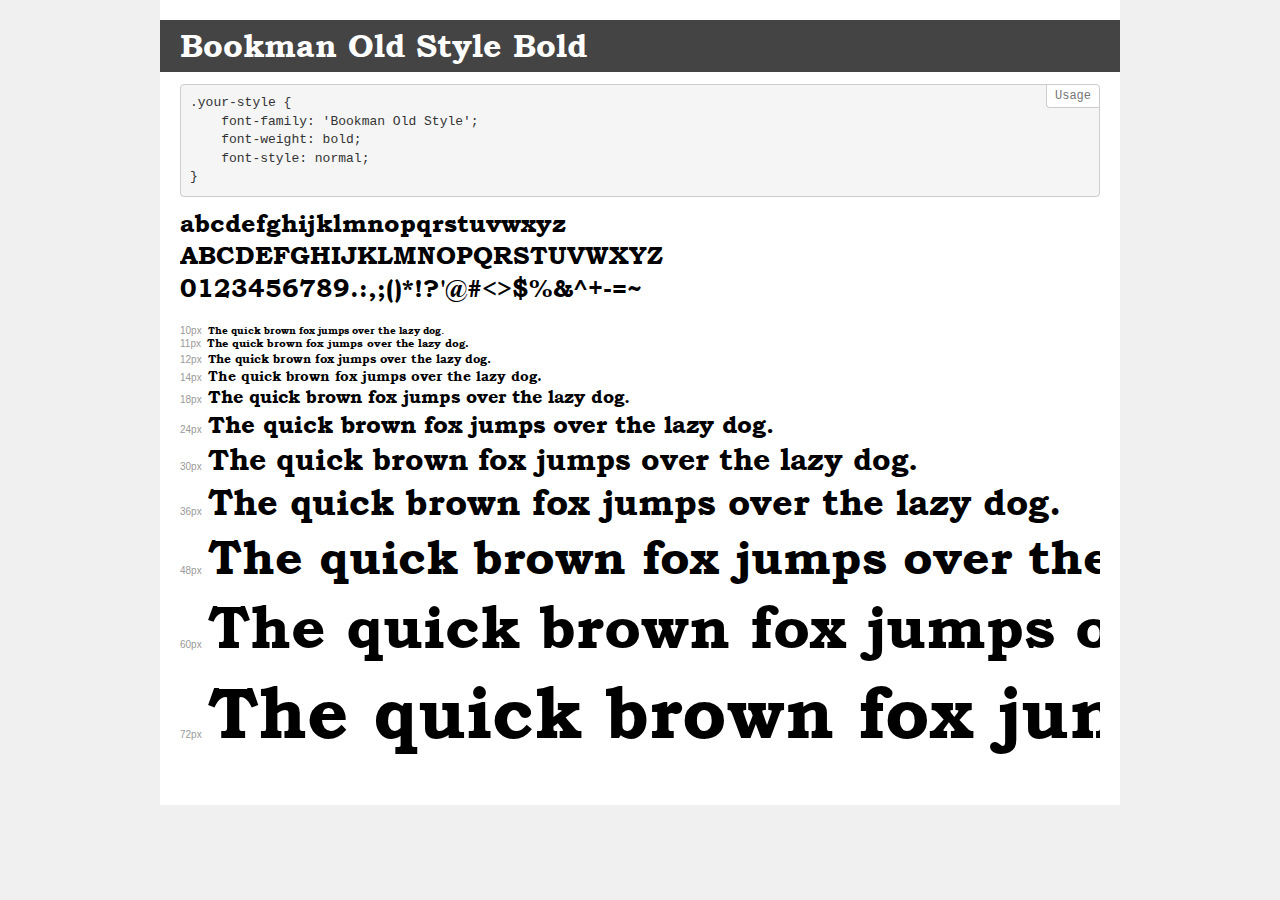
<file: assets/fonts/bookosb/demo.html>
<!DOCTYPE html>
<html lang="en">
<head>
    <meta charset="utf-8">
    <meta http-equiv="X-UA-Compatible" content="IE=edge">
    <meta name="viewport" content="width=device-width, initial-scale=1">
    <meta name="robots" content="noindex, noarchive">
    <meta name="format-detection" content="telephone=no">
    <title>Transfonter demo</title>
    <link href="stylesheet.css" rel="stylesheet">
    <style>
        /*
        http://meyerweb.com/eric/tools/css/reset/
        v2.0 | 20110126
        License: none (public domain)
        */
        html, body, div, span, applet, object, iframe,
        h1, h2, h3, h4, h5, h6, p, blockquote, pre,
        a, abbr, acronym, address, big, cite, code,
        del, dfn, em, img, ins, kbd, q, s, samp,
        small, strike, strong, sub, sup, tt, var,
        b, u, i, center,
        dl, dt, dd, ol, ul, li,
        fieldset, form, label, legend,
        table, caption, tbody, tfoot, thead, tr, th, td,
        article, aside, canvas, details, embed,
        figure, figcaption, footer, header, hgroup,
        menu, nav, output, ruby, section, summary,
        time, mark, audio, video {
            margin: 0;
            padding: 0;
            border: 0;
            font-size: 100%;
            font: inherit;
            vertical-align: baseline;
        }
        /* HTML5 display-role reset for older browsers */
        article, aside, details, figcaption, figure,
        footer, header, hgroup, menu, nav, section {
            display: block;
        }
        body {
            line-height: 1;
        }
        ol, ul {
            list-style: none;
        }
        blockquote, q {
            quotes: none;
        }
        blockquote:before, blockquote:after,
        q:before, q:after {
            content: '';
            content: none;
        }
        table {
            border-collapse: collapse;
            border-spacing: 0;
        }
        /* demo styles */
        body {
            background: #f0f0f0;
            color: #000;
        }
        .page {
            background: #fff;
            width: 920px;
            margin: 0 auto;
            padding: 20px 20px 0 20px;
            overflow: hidden;
        }
        .font-container {
            overflow-x: auto;
            overflow-y: hidden;
            margin-bottom: 40px;
            line-height: 1.3;
            white-space: nowrap;
            padding-bottom: 5px;
        }
        h1 {
            position: relative;
            background: #444;
            font-size: 32px;
            color: #fff;
            padding: 10px 20px;
            margin: 0 -20px 12px -20px;
        }
        .letters {
            font-size: 25px;
            margin-bottom: 20px;
        }
        .s10:before {
            content: '10px';
        }
        .s11:before {
            content: '11px';
        }
        .s12:before {
            content: '12px';
        }
        .s14:before {
            content: '14px';
        }
        .s18:before {
            content: '18px';
        }
        .s24:before {
            content: '24px';
        }
        .s30:before {
            content: '30px';
        }
        .s36:before {
            content: '36px';
        }
        .s48:before {
            content: '48px';
        }
        .s60:before {
            content: '60px';
        }
        .s72:before {
            content: '72px';
        }
        .s10:before, .s11:before, .s12:before, .s14:before,
        .s18:before, .s24:before, .s30:before, .s36:before,
        .s48:before, .s60:before, .s72:before {
            font-family: Arial, sans-serif;
            font-size: 10px;
            font-weight: normal;
            font-style: normal;
            color: #999;
            padding-right: 6px;
        }
        pre {
            display: block;
            position: relative;
            padding: 9px;
            margin: 0 0 10px;
            font-family: Monaco, Menlo, Consolas, "Courier New", monospace;
            font-size: 13px;
            line-height: 1.428571429;
            color: #333;
            font-weight: normal;
            font-style: normal;
            background-color: #f5f5f5;
            border: 1px solid #ccc;
            overflow-x: auto;
            border-radius: 4px;
        }
        pre:after {
            display: block;
            position: absolute;
            right: 0;
            top: 0;
            content: 'Usage';
            line-height: 1;
            padding: 5px 8px;
            font-size: 12px;
            color: #767676;
            background-color: #fff;
            border: 1px solid #ccc;
            border-right: none;
            border-top: none;
            border-radius: 0 4px 0 4px;
            z-index: 10;
        }
        /* responsive */
        @media (max-width: 959px) {
            .page {
                width: auto;
                margin: 0;
            }
        }
    </style>
</head>
<body>
<div class="page">
    <div class="demo">
        <h1 style="font-family: 'Bookman Old Style'; font-weight: bold; font-style: normal;">Bookman Old Style Bold</h1>
        <pre>.your-style {
    font-family: 'Bookman Old Style';
    font-weight: bold;
    font-style: normal;
}</pre>
        <div class="font-container" style="font-family: 'Bookman Old Style'; font-weight: bold; font-style: normal;">
            <p class="letters">
                abcdefghijklmnopqrstuvwxyz<br>
ABCDEFGHIJKLMNOPQRSTUVWXYZ<br>
                0123456789.:,;()*!?'@#<>$%&^+-=~
            </p>
            <p class="s10" style="font-size: 10px;">The quick brown fox jumps over the lazy dog.</p>
            <p class="s11" style="font-size: 11px;">The quick brown fox jumps over the lazy dog.</p>
            <p class="s12" style="font-size: 12px;">The quick brown fox jumps over the lazy dog.</p>
            <p class="s14" style="font-size: 14px;">The quick brown fox jumps over the lazy dog.</p>
            <p class="s18" style="font-size: 18px;">The quick brown fox jumps over the lazy dog.</p>
            <p class="s24" style="font-size: 24px;">The quick brown fox jumps over the lazy dog.</p>
            <p class="s30" style="font-size: 30px;">The quick brown fox jumps over the lazy dog.</p>
            <p class="s36" style="font-size: 36px;">The quick brown fox jumps over the lazy dog.</p>
            <p class="s48" style="font-size: 48px;">The quick brown fox jumps over the lazy dog.</p>
            <p class="s60" style="font-size: 60px;">The quick brown fox jumps over the lazy dog.</p>
            <p class="s72" style="font-size: 72px;">The quick brown fox jumps over the lazy dog.</p>
        </div>
    </div>
</div>
</body>
</html>
</file>
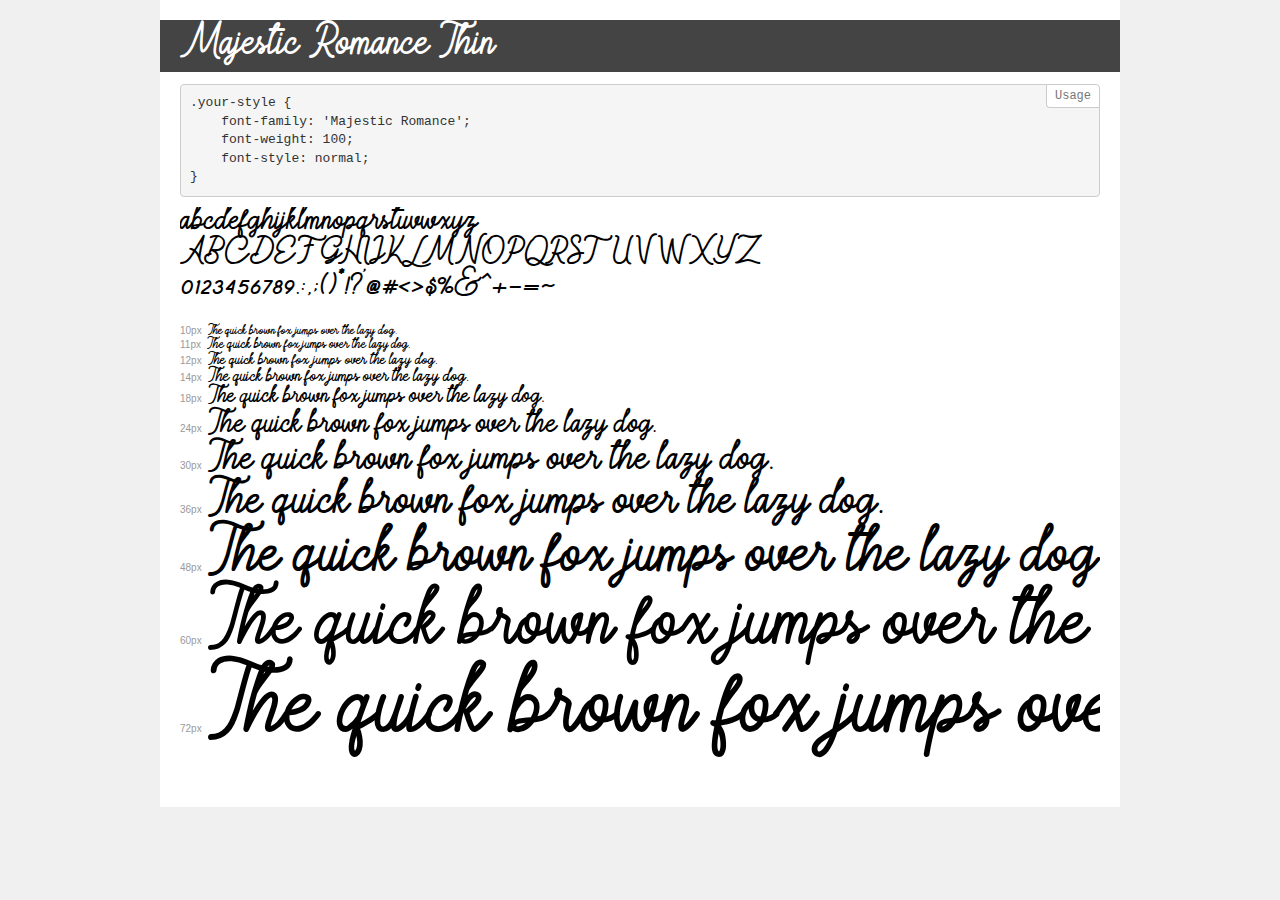
<file: assets/fonts/majestic/demo.html>
<!DOCTYPE html>
<html lang="en">
<head>
    <meta charset="utf-8">
    <meta http-equiv="X-UA-Compatible" content="IE=edge">
    <meta name="viewport" content="width=device-width, initial-scale=1">
    <meta name="robots" content="noindex, noarchive">
    <meta name="format-detection" content="telephone=no">
    <title>Transfonter demo</title>
    <link href="stylesheet.css" rel="stylesheet">
    <style>
        /*
        http://meyerweb.com/eric/tools/css/reset/
        v2.0 | 20110126
        License: none (public domain)
        */
        html, body, div, span, applet, object, iframe,
        h1, h2, h3, h4, h5, h6, p, blockquote, pre,
        a, abbr, acronym, address, big, cite, code,
        del, dfn, em, img, ins, kbd, q, s, samp,
        small, strike, strong, sub, sup, tt, var,
        b, u, i, center,
        dl, dt, dd, ol, ul, li,
        fieldset, form, label, legend,
        table, caption, tbody, tfoot, thead, tr, th, td,
        article, aside, canvas, details, embed,
        figure, figcaption, footer, header, hgroup,
        menu, nav, output, ruby, section, summary,
        time, mark, audio, video {
            margin: 0;
            padding: 0;
            border: 0;
            font-size: 100%;
            font: inherit;
            vertical-align: baseline;
        }
        /* HTML5 display-role reset for older browsers */
        article, aside, details, figcaption, figure,
        footer, header, hgroup, menu, nav, section {
            display: block;
        }
        body {
            line-height: 1;
        }
        ol, ul {
            list-style: none;
        }
        blockquote, q {
            quotes: none;
        }
        blockquote:before, blockquote:after,
        q:before, q:after {
            content: '';
            content: none;
        }
        table {
            border-collapse: collapse;
            border-spacing: 0;
        }
        /* demo styles */
        body {
            background: #f0f0f0;
            color: #000;
        }
        .page {
            background: #fff;
            width: 920px;
            margin: 0 auto;
            padding: 20px 20px 0 20px;
            overflow: hidden;
        }
        .font-container {
            overflow-x: auto;
            overflow-y: hidden;
            margin-bottom: 40px;
            line-height: 1.3;
            white-space: nowrap;
            padding-bottom: 5px;
        }
        h1 {
            position: relative;
            background: #444;
            font-size: 32px;
            color: #fff;
            padding: 10px 20px;
            margin: 0 -20px 12px -20px;
        }
        .letters {
            font-size: 25px;
            margin-bottom: 20px;
        }
        .s10:before {
            content: '10px';
        }
        .s11:before {
            content: '11px';
        }
        .s12:before {
            content: '12px';
        }
        .s14:before {
            content: '14px';
        }
        .s18:before {
            content: '18px';
        }
        .s24:before {
            content: '24px';
        }
        .s30:before {
            content: '30px';
        }
        .s36:before {
            content: '36px';
        }
        .s48:before {
            content: '48px';
        }
        .s60:before {
            content: '60px';
        }
        .s72:before {
            content: '72px';
        }
        .s10:before, .s11:before, .s12:before, .s14:before,
        .s18:before, .s24:before, .s30:before, .s36:before,
        .s48:before, .s60:before, .s72:before {
            font-family: Arial, sans-serif;
            font-size: 10px;
            font-weight: normal;
            font-style: normal;
            color: #999;
            padding-right: 6px;
        }
        pre {
            display: block;
            position: relative;
            padding: 9px;
            margin: 0 0 10px;
            font-family: Monaco, Menlo, Consolas, "Courier New", monospace;
            font-size: 13px;
            line-height: 1.428571429;
            color: #333;
            font-weight: normal;
            font-style: normal;
            background-color: #f5f5f5;
            border: 1px solid #ccc;
            overflow-x: auto;
            border-radius: 4px;
        }
        pre:after {
            display: block;
            position: absolute;
            right: 0;
            top: 0;
            content: 'Usage';
            line-height: 1;
            padding: 5px 8px;
            font-size: 12px;
            color: #767676;
            background-color: #fff;
            border: 1px solid #ccc;
            border-right: none;
            border-top: none;
            border-radius: 0 4px 0 4px;
            z-index: 10;
        }
        /* responsive */
        @media (max-width: 959px) {
            .page {
                width: auto;
                margin: 0;
            }
        }
    </style>
</head>
<body>
<div class="page">
    <div class="demo">
        <h1 style="font-family: 'Majestic Romance'; font-weight: 100; font-style: normal;">Majestic Romance Thin</h1>
        <pre>.your-style {
    font-family: 'Majestic Romance';
    font-weight: 100;
    font-style: normal;
}</pre>
        <div class="font-container" style="font-family: 'Majestic Romance'; font-weight: 100; font-style: normal;">
            <p class="letters">
                abcdefghijklmnopqrstuvwxyz<br>
ABCDEFGHIJKLMNOPQRSTUVWXYZ<br>
                0123456789.:,;()*!?'@#<>$%&^+-=~
            </p>
            <p class="s10" style="font-size: 10px;">The quick brown fox jumps over the lazy dog.</p>
            <p class="s11" style="font-size: 11px;">The quick brown fox jumps over the lazy dog.</p>
            <p class="s12" style="font-size: 12px;">The quick brown fox jumps over the lazy dog.</p>
            <p class="s14" style="font-size: 14px;">The quick brown fox jumps over the lazy dog.</p>
            <p class="s18" style="font-size: 18px;">The quick brown fox jumps over the lazy dog.</p>
            <p class="s24" style="font-size: 24px;">The quick brown fox jumps over the lazy dog.</p>
            <p class="s30" style="font-size: 30px;">The quick brown fox jumps over the lazy dog.</p>
            <p class="s36" style="font-size: 36px;">The quick brown fox jumps over the lazy dog.</p>
            <p class="s48" style="font-size: 48px;">The quick brown fox jumps over the lazy dog.</p>
            <p class="s60" style="font-size: 60px;">The quick brown fox jumps over the lazy dog.</p>
            <p class="s72" style="font-size: 72px;">The quick brown fox jumps over the lazy dog.</p>
        </div>
    </div>
</div>
</body>
</html>
</file>
<file: assets/fonts/bookosb/stylesheet.css>
@font-face {
    font-family: 'Bookman Old Style';
    src: url('BookmanOldStyle-Bold.woff2') format('woff2'),
        url('BookmanOldStyle-Bold.woff') format('woff');
    font-weight: bold;
    font-style: normal;
    font-display: swap;
}
</file>
<file: assets/fonts/majestic/stylesheet.css>
@font-face {
    font-family: 'Majestic Romance';
    src: url('MajesticRomance-Thin.woff2') format('woff2'),
        url('MajesticRomance-Thin.woff') format('woff');
    font-weight: 100;
    font-style: normal;
    font-display: swap;
}
</file>
